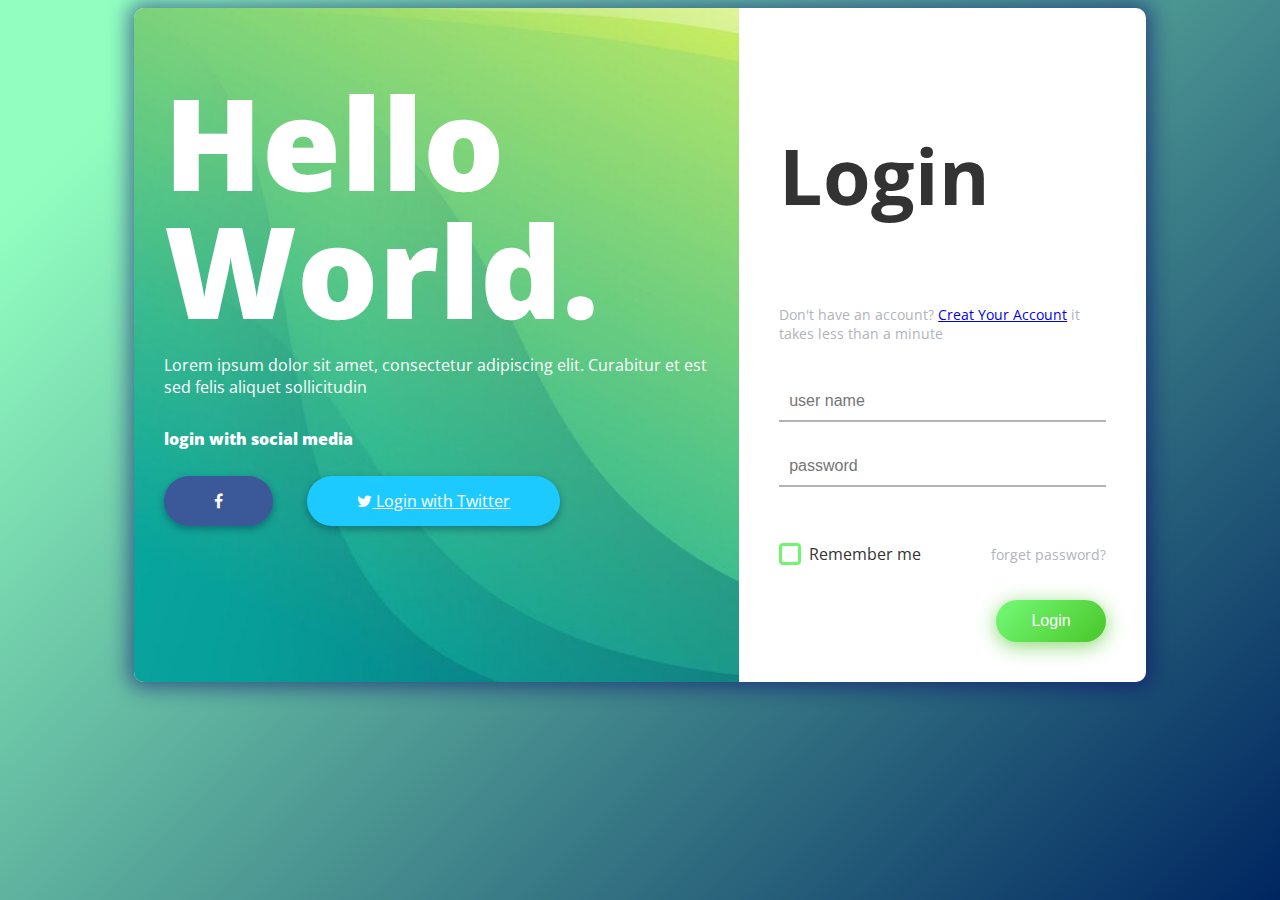
<file: index2.html>
<!DOCTYPE html>
<html lang="en" >
<head>
  <meta charset="UTF-8">
  <title>Login Page in HTML with CSS Code Example</title>
  <link href="https://fonts.googleapis.com/css?family=Open+Sans" rel="stylesheet">


<link href="https://maxcdn.bootstrapcdn.com/font-awesome/4.7.0/css/font-awesome.min.css" rel="stylesheet" integrity="sha384-wvfXpqpZZVQGK6TAh5PVlGOfQNHSoD2xbE+QkPxCAFlNEevoEH3Sl0sibVcOQVnN" crossorigin="anonymous"><link rel="stylesheet" href="./style.css">

</head>
<body>
<!-- partial:index.partial.html -->
<div class="box-form">
	<div class="left">
		<div class="overlay">
		<h1>Hello World.</h1>
		<p>Lorem ipsum dolor sit amet, consectetur adipiscing elit.
		Curabitur et est sed felis aliquet sollicitudin</p>
		<span>
			<p>login with social media</p>
			<a href="https://facebook.com"><i class="fa fa-facebook" aria-hidden="true"></i></a>
			<a href="https://twitter.com"><i class="fa fa-twitter" aria-hidden="true"></i> Login with Twitter</a>
		</span>
		</div>
	</div>
	
	
		<div class="right">
		<h5>Login</h5>
		<p>Don't have an account? <a href="#">Creat Your Account</a> it takes less than a minute</p>
		<div class="inputs">
			<input type="text" placeholder="user name">
			<br>
			<input type="password" placeholder="password">
		</div>
			
			<br><br>
			
		<div class="remember-me--forget-password">
	<label>
		<input type="checkbox" name="item" checked/>
		<span class="text-checkbox">Remember me</span>
	</label>
			<p>forget password?</p>
		</div>
			
			<br>
			<button ><a style="text-decoration: none; color: white ;"  href="index.html">Login</a></button>
	</div>
	
</div>  
</body>
</html>
</file>
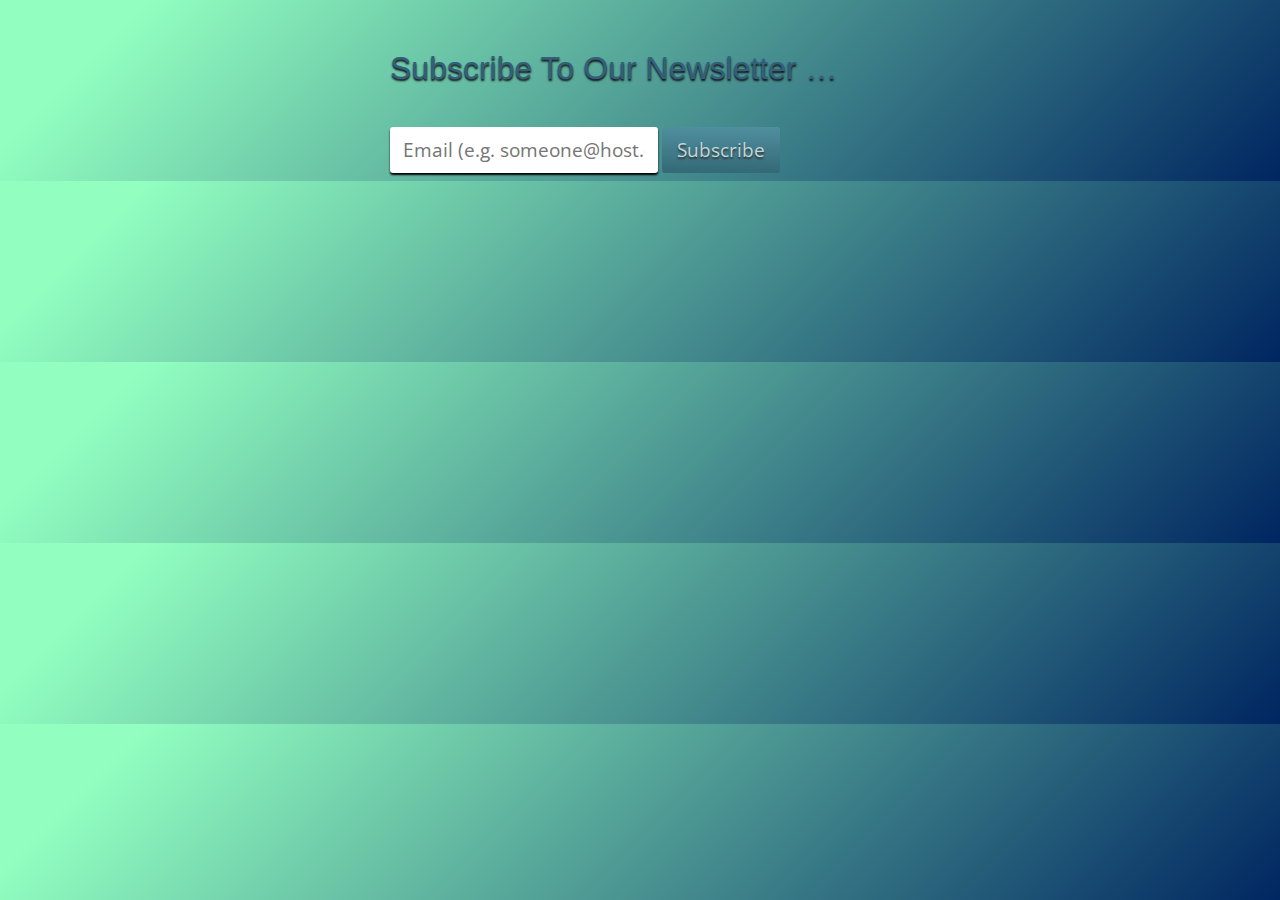
<file: subscribe/subs.html>
<!DOCTYPE html>
<html lang="en">
<head>
    <meta charset="UTF-8">
    <meta name="viewport" content="width=device-width, initial-scale=1.0">
    <title>Document</title>
    <link rel="stylesheet" href="https://fonts.googleapis.com/css?family=Roboto:400,700&display=swap">

</head>
<body>
    <div class="page">
   
        <h1>subscribe to our newsletter &hellip;</h1>
        <form action="#">
          <input type="https://www.google.com/" placeholder="Email (e.g. someone@host.com)" />
          <input type="submit" value="Subscribe" />
        </form>
        
      </div>
      <style>
        /* Crete Round */
@import url("https://fonts.googleapis.com/css?family=Crete+Round");

/* Open Sans */
@import url("https://fonts.googleapis.com/css?family=Open+Sans");

/* styles */
body {
    background-image: linear-gradient( 135deg, #92FFC0 10%, #002661 100%);  position: relative;

}

h1 {
  font-weight: normal;
    font-family: 'Poppins', sans-serif;
  color: rgb(52, 95, 123);
  text-shadow: 0 2px 2px #111;
  margin-bottom: 40px;
  text-transform: capitalize;
}

input {
  font: 19px "Open Sans", Helvetica, Arial, Sans-serif;
  border-radius: 3px;
  box-shadow: 0 2px 2px #000;
}

.page {
  width: 500px;
  margin: 50px auto 0;
}

form input,
form input:focus {
  padding: 10px 13px;
  border: 0;
  outline: 0;
}

form input[type="email"] {
  margin-right: 15px;
  width: 300px;
  color: #a09f9f;
}

form input[type="submit"] {
  padding: 10px 15px;
  color: #c0d6db;
  background: #427b89;
  text-shadow: 0 2px 2px #333;
  box-shadow: inset 0 0 0 transparent;
  background: #099237;
  background: linear-gradient(to bottom, #508f9f 0%,#346976 100%);
  transition: all .3s ease-in-out;
}

form input[type="submit"]:hover,
form input[type="submit"]:focus {
  box-shadow: inset 0 0 50px rgba(255,255,255, 0.3),
                    0 0 10px rgba(255,255,255, 0.1);
  color: white;
  margin-left: 10px;
}
      </style>
<script>
var form = document.querySelector('form');

form.onsubmit = function(e) {
  e.preventDefault();
}
</script>
</body>
</html>
</file>
<file: style.css>
body {
  background-image: linear-gradient( 135deg, #92FFC0 10%, #002661 100%);
  background-size: cover;
  background-repeat: no-repeat;
  background-attachment: fixed;
  font-family: "Open Sans", sans-serif;
  color: #333333;
}

.box-form {
  margin: 0 auto;
  width: 80%;
  background: #FFFFFF;
  border-radius: 10px;
  overflow: hidden;
  display: flex;
  flex: 1 1 100%;
  align-items: stretch;
  justify-content: space-between;
  box-shadow: 0 0 20px 6px #090b6f85;
}
@media (max-width: 980px) {
  .box-form {
    flex-flow: wrap;
    text-align: center;
    align-content: center;
    align-items: center;
  }
}
.box-form div {
  height: auto;
}
.box-form .left {
  color: #FFFFFF;
  background-size: cover;
  background-repeat: no-repeat;
  background-image: url("green-gradient-bg-3665.jpg");
  overflow: hidden;
}
.box-form .left .overlay {
  padding: 30px;
  width: 100%;
  height: 100%;
  overflow: hidden;
  box-sizing: border-box;
}
.box-form .left .overlay h1 {
  font-size: 10vmax;
  line-height: 1;
  font-weight: 900;
  margin-top: 40px;
  margin-bottom: 20px;
}
.box-form .left .overlay span p {
  margin-top: 30px;
  font-weight: 900;
}
.box-form .left .overlay span a {
  background: #3b5998;
  color: #FFFFFF;
  margin-top: 10px;
  padding: 14px 50px;
  border-radius: 100px;
  display: inline-block;
  box-shadow: 0 3px 6px 1px #042d4657;
}
.box-form .left .overlay span a:last-child {
  background: #1dcaff;
  margin-left: 30px;
}
.box-form .right {
  padding: 40px;
  overflow: hidden;
}
@media (max-width: 980px) {
  .box-form .right {
    width: 100%;
  }
}
.box-form .right h5 {
  font-size: 6vmax;
  line-height: 0;
}
.box-form .right p {
  font-size: 14px;
  color: #B0B3B9;
}
.box-form .right .inputs {
  overflow: hidden;
}
.box-form .right input {
  width: 100%;
  padding: 10px;
  margin-top: 25px;
  font-size: 16px;
  border: none;
  outline: none;
  border-bottom: 2px solid #B0B3B9;
}
.box-form .right .remember-me--forget-password {
  display: flex;
  justify-content: space-between;
  align-items: center;
}
.box-form .right .remember-me--forget-password input {
  margin: 0;
  margin-right: 7px;
  width: auto;
}
.box-form .right button {
  float: right;
  color: #fff;
  font-size: 16px;
  padding: 12px 35px;
  border-radius: 50px;
  display: inline-block;
  border: 0;
  outline: 0;
  box-shadow: 0px 4px 20px 0px #49c628a6;
  background-image: linear-gradient(135deg, #70F570 10%, #49C628 100%);
}

label {
  display: block;
  position: relative;
  margin-left: 30px;
}

label::before {
  content: ' \f00c';
  position: absolute;
  font-family: FontAwesome;
  background: transparent;
  border: 3px solid #70F570;
  border-radius: 4px;
  color: transparent;
  left: -30px;
  transition: all 0.2s linear;
}

label:hover::before {
  font-family: FontAwesome;
  content: ' \f00c';
  color: #fff;
  cursor: pointer;
  background: #70F570;
}

label:hover::before .text-checkbox {
  background: #70F570;
}

label span.text-checkbox {
  display: inline-block;
  height: auto;
  position: relative;
  cursor: pointer;
  transition: all 0.2s linear;
}

label input[type="checkbox"] {
  display: none;
}
</file>
